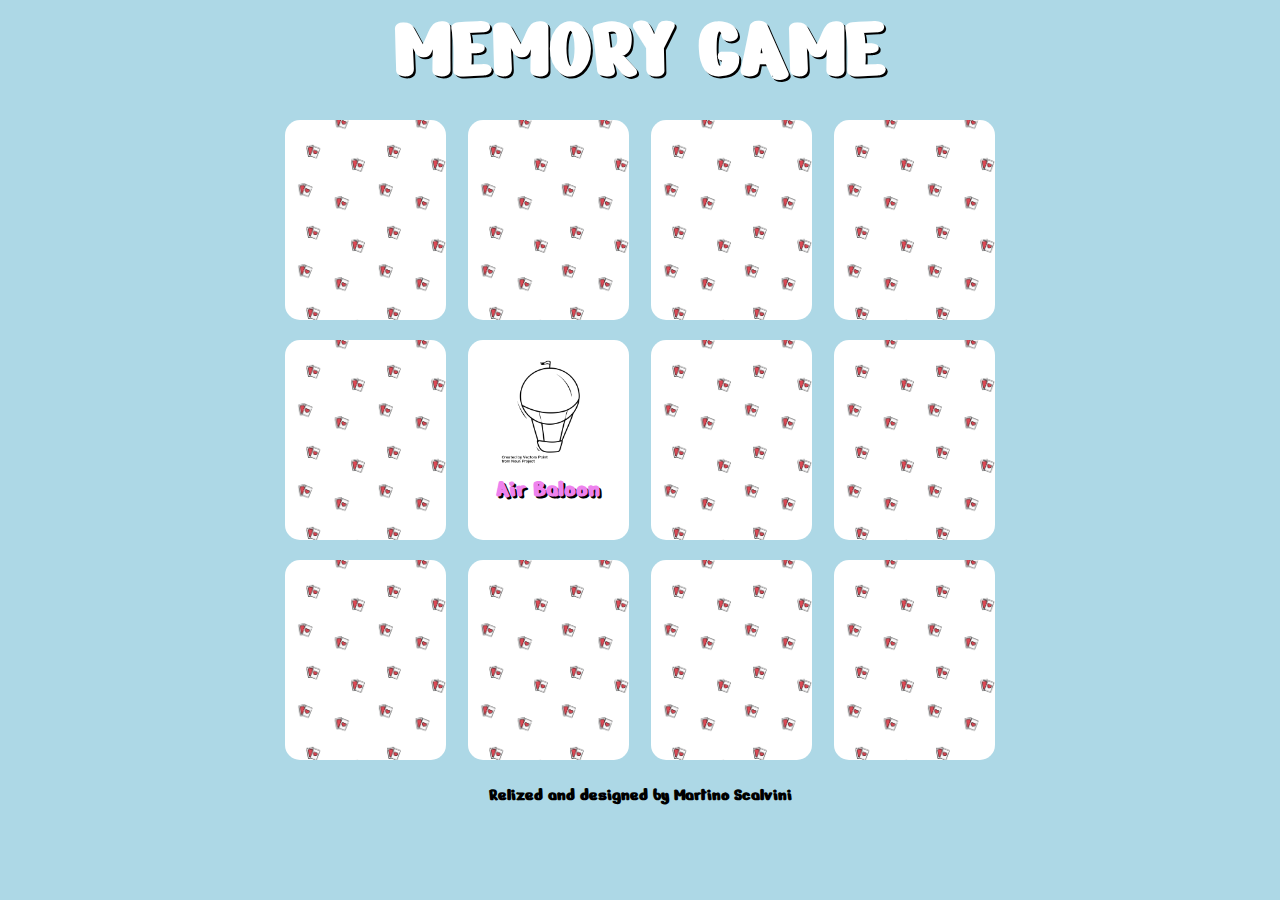
<file: index.html>
<!DOCTYPE html>
<html lang="en" dir="ltr">
  <head>
    <meta charset="utf-8">
    <title>Memory the Game</title>

    <link rel="stylesheet" href="css/style.css">

    <!-- Google Fonts -->
    <link rel="preconnect" href="https://fonts.gstatic.com">
    <link href="https://fonts.googleapis.com/css2?family=Nerko+One&display=swap" rel="stylesheet">
  </head>

  <body>
    <header>
      <h1>MEMORY GAME</h1>
    </header>

    <main>
      <!-- Matrice con tutte le carte in successione -->
      <section class="container">

        <!-- Riga 1 -->
        <div class="carta">
          <img src="img/noun_Bicycle_3134821.png" alt="Mongolfiera">
          <h3>Bicycle</h3>
          <div class="coperta"></div>
        </div>

        <div class="carta">
            <img src="img/noun_air_balloon_3134741.png" alt="Mongolfiera">
            <h3>Air Baloon</h3>
        </div>

        <div class="carta">
            <img src="img/noun_Cruise_Ship_3134824.png" alt="Mongolfiera">
            <h3>Cruise Ship</h3>
        </div>

        <div class="carta">
            <img src="img/noun_Cruise_Ship_3134824.png" alt="Mongolfiera">
            <h3>Cruise Ship</h3>
        </div>

        <!-- Riga 2 -->
        <div class="carta">
            <img src="img/noun_Submarine_3134738.png" alt="Mongolfiera">
            <h3>Submarine</h3>
        </div>

        <div class="carta" id="scoperta">
            <img src="img/noun_air_balloon_3134741.png" alt="Mongolfiera">
            <h3>Air Baloon</h3>
        </div>

        <div class="carta">
            <img src="img/noun_Tractor_3134797.png" alt="Mongolfiera">
            <h3>Tractor</h3>
        </div>

        <div class="carta">
            <img src="img/noun_Tram_3134750.png" alt="Mongolfiera">
            <h3>Tram</h3>
        </div>

        <!-- Riga 3 -->
        <div class="carta">
            <img src="img/noun_Tractor_3134797.png" alt="Mongolfiera">
            <h3>Tractor</h3>
        </div>

        <div class="carta">
          <img src="img/noun_Bicycle_3134821.png" alt="Mongolfiera">
          <h3>Bicycle</h3>
        </div>

        <div class="carta">
            <img src="img/noun_Tram_3134750.png" alt="Mongolfiera">
            <h3>Tram</h3>
        </div>

        <div class="carta">
            <img src="img/noun_Submarine_3134738.png" alt="Mongolfiera">
            <h3>Submarine</h3>
        </div>
      </section>

    </main>

    <footer>
      Relized and designed by Martino Scalvini
    </footer>
  </body>
</html>
</file>
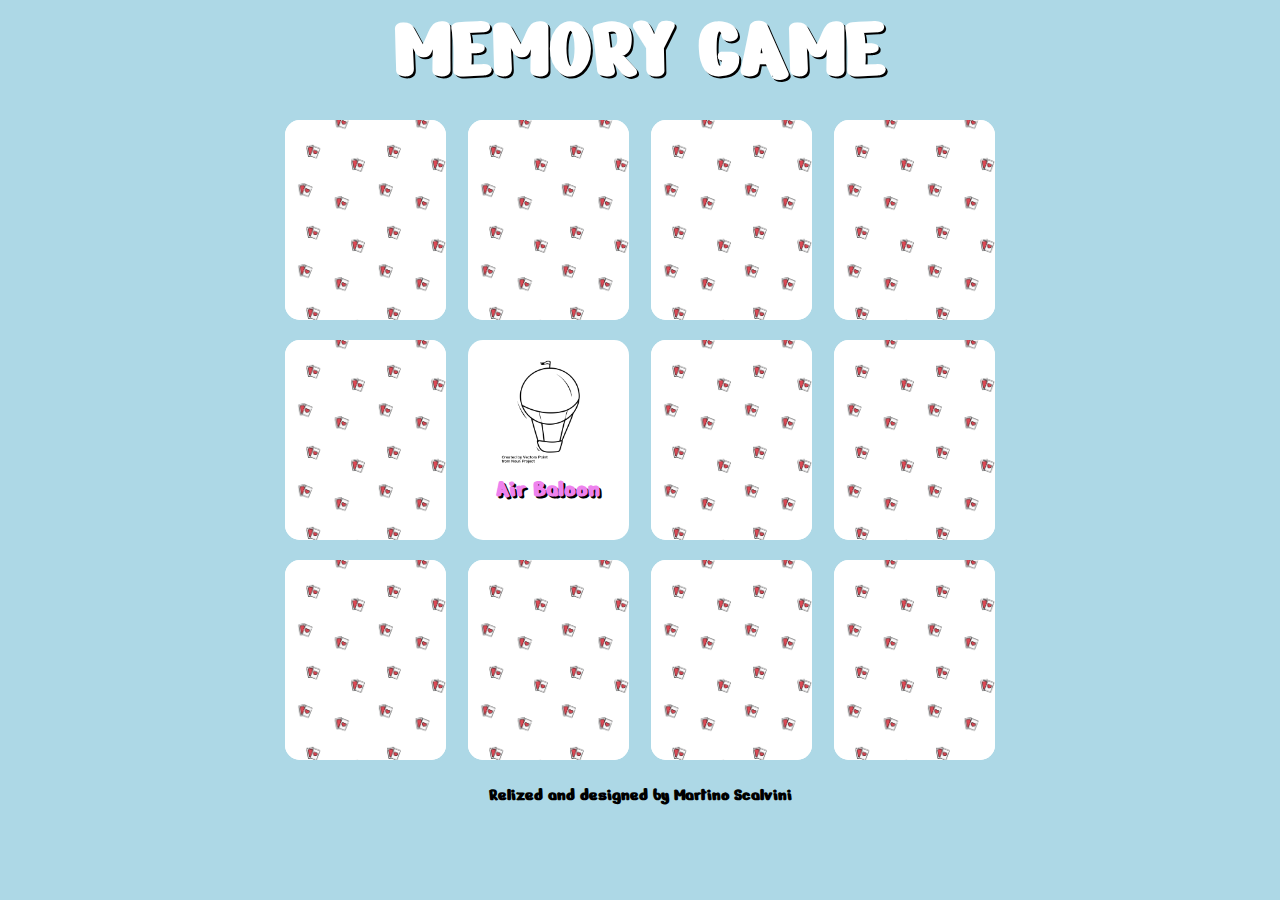
<file: bonus/index-bonus.html>
<!DOCTYPE html>
<html lang="en" dir="ltr">
  <head>
    <meta charset="utf-8">
    <title>Memory the Game</title>

    <link rel="stylesheet" href="style-bonus.css">

    <!-- Google Fonts -->
    <link rel="preconnect" href="https://fonts.gstatic.com">
    <link href="https://fonts.googleapis.com/css2?family=Nerko+One&display=swap" rel="stylesheet">
  </head>

  <body>
    <header>
      <h1>MEMORY GAME</h1>
    </header>

    <main>
      <!-- Matrice con tutte le carte in successione -->
      <section class="container">

        <!-- Riga 1 -->
        <div class="carta">
          <img src="../img/noun_Bicycle_3134821.png" alt="Mongolfiera">
          <h3>Bicycle</h3>
          <div class="coperta"></div>
        </div>

        <div class="carta">
            <img src="../img/noun_air_balloon_3134741.png" alt="Mongolfiera">
            <h3>Air Baloon</h3>
            <div class="coperta"></div>
        </div>

        <div class="carta">
            <img src="../img/noun_Cruise_Ship_3134824.png" alt="Mongolfiera">
            <h3>Cruise Ship</h3>
            <div class="coperta"></div>
        </div>

        <div class="carta">
            <img src="../img/noun_Cruise_Ship_3134824.png" alt="Mongolfiera">
            <h3>Cruise Ship</h3>
            <div class="coperta"></div>
        </div>

        <!-- Riga 2 -->
        <div class="carta">
            <img src="../img/noun_Submarine_3134738.png" alt="Mongolfiera">
            <h3>Submarine</h3>
            <div class="coperta"></div>
        </div>

        <div class="carta" id="scoperta">
            <img src="../img/noun_air_balloon_3134741.png" alt="Mongolfiera">
            <h3>Air Baloon</h3>
        </div>

        <div class="carta">
            <img src="../img/noun_Tractor_3134797.png" alt="Mongolfiera">
            <h3>Tractor</h3>
            <div class="coperta"></div>
        </div>

        <div class="carta">
            <img src="../img/noun_Tram_3134750.png" alt="Mongolfiera">
            <h3>Tram</h3>
            <div class="coperta"></div>
        </div>

        <!-- Riga 3 -->
        <div class="carta">
            <img src="../img/noun_Tractor_3134797.png" alt="Mongolfiera">
            <h3>Tractor</h3>
            <div class="coperta"></div>
        </div>

        <div class="carta">
          <img src="../img/noun_Bicycle_3134821.png" alt="Mongolfiera">
          <h3>Bicycle</h3>
          <div class="coperta"></div>
        </div>

        <div class="carta">
            <img src="../img/noun_Tram_3134750.png" alt="Mongolfiera">
            <h3>Tram</h3>
            <div class="coperta"></div>
        </div>

        <div class="carta">
            <img src="../img/noun_Submarine_3134738.png" alt="Mongolfiera">
            <h3>Submarine</h3>
            <div class="coperta"></div>
        </div>
      </section>

    </main>

    <footer>
      Relized and designed by Martino Scalvini
    </footer>
  </body>
</html>
</file>
<file: css/style.css>
/* BONUS in CARTELLA BONUS -> Div che copre/scopre la carta al passaggio del mouse */

/* --- Proprietà generali --- */
*{
  margin: 0;
  padding: 0;
  box-sizing: border-box;
}
body{
  font-family: 'Nerko One', cursive;
  background-color: lightblue;
}

/* --- Proprietà header --- */
header{
  min-height: 100px;
  text-align: center;
  min-width: 800px;
}
h1{
  font-size: 90px;
  line-height: 100px;
  color: white;
  text-shadow: 2px 2px black;
}

/* --- Proprietà main --- */
.container{
  text-align: center;
  width: 70%;
  min-width: 800px;
  margin: 20px auto 0px;
}
  /* Proprietà generica della carta */
.carta{
  min-height: 200px;
  width: 18%;
  display: inline-block;
  background-color: white;
  margin: 0px 1% 20px;
  border-radius: 15px;
  padding: 20px;
  text-align: center;
  vertical-align: top;
  background-image: url(../img/pattern.png);
  background-size: contain;
}
  /* Titoletto carta */
.carta > h3{
  font-size: 25px;
  color: violet;
  text-shadow: 2px 2px black;
  font-weight: 600;
  visibility: hidden;
}
/* --- Img carta--- */
.carta > img{
  width: 90%;
  visibility: hidden;
}

/* --- Comportamento carta quando passo il mouse, e carta sempre scoperta */
.carta:hover, .carta#scoperta{
  background-image: none;
}
.carta:hover > h3, .carta:hover > img, #scoperta > img, #scoperta > h3{
  visibility: visible;
}
.carta:hover >h3{
  color: orange;
}

/* --- Proprietà footer --- */
footer{
  height: 30px;
  line-height: 30px;
  text-align: center;
  font-size: 18px;
  font-weight: bold;
  min-width: 800px;
}

/* BONUS in CARTELLA BONUS -> Div che copre/scopre la carta al passaggio del mouse */
</file>
<file: bonus/style-bonus.css>
/* --- Proprietà generali --- */
*{
  margin: 0;
  padding: 0;
  box-sizing: border-box;
}
body{
  font-family: 'Nerko One', cursive;
  background-color: lightblue;
}

/* --- ***BONUS*** Div superiore che copre la carta fino al passaggio del mouse --- */

/* --- Proprietà header --- */
header{
  min-height: 100px;
  text-align: center;
  min-width: 800px;
}
h1{
  font-size: 90px;
  line-height: 100px;
  color: white;
  text-shadow: 2px 2px black;
}

/* --- Proprietà main --- */
.container{
  text-align: center;
  width: 70%;
  min-width: 800px;
  margin: 20px auto 0px;
}

  /* Proprietà generica della carta */
.carta{
  position: relative;
  min-height: 200px;
  width: 18%;
  display: inline-block;
  background-color: white;
  margin: 0px 1% 20px;
  border-radius: 15px;
  padding: 20px;
  text-align: center;
  vertical-align: top;
  background-size: contain;
}
  /* Titoletto carta */
.carta > h3{
  font-size: 25px;
  color: violet;
  text-shadow: 2px 2px black;
  font-weight: 600;
}
/* --- Img carta--- */
.carta > img{
width: 90%;
}

/* Overlay che copre la carta */
.coperta{
  height: 100%;
  width: 100%;
  border-radius: 15px;
  position: absolute;
  top: 0;
  left: 0;
  z-index: 99;
  background-image: url("../img/pattern.png");
  background-size:contain;
}
.carta:hover .coperta{
  display: none;
}
.carta:hover > h3{
  color: orange;
}

/* --- Proprietà footer --- */
footer{
  height: 30px;
  line-height: 30px;
  text-align: center;
  font-size: 18px;
  font-weight: bold;
  min-width: 800px;
}
</file>
